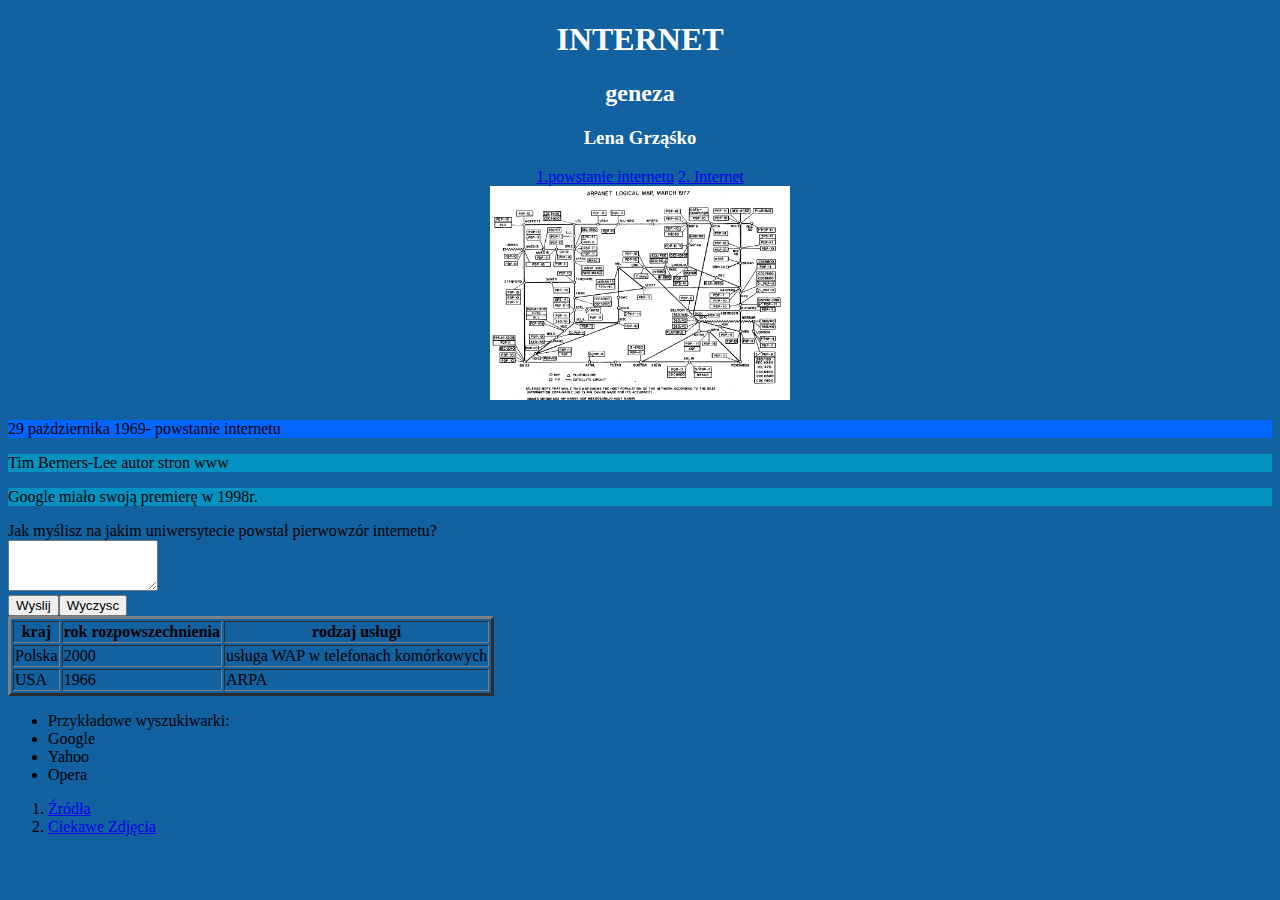
<file: index.html>
<!DOCTYPE html>
<html lang="pl">
<head>
	<meta charset="UTF-8">
	<meta name="author" content="Lena Grząśko">
	<title>Jak powstał internet?</title>
	<link rel="stylesheet" type="text/css" href="style.css">
</head>
<body bgcolor="#1261A0">
<center>
	<h1>INTERNET</h1>
	<h2>geneza</h2>
	<h3>Lena Grząśko</h3>
	<a href="https://pl.wikipedia.org/wiki/Historia_Internetu#:~:text=Pocz%C4%85tki%20Internetu%201%20ARPANET.%20Historia%20Internetu%20zaczyna%20si%C4%99,i%20DNS.%20...%203%20World%20Wide%20Web.%20" target="_blank"> 1.powstanie internetu</a>
	<a href="https://pl.wikipedia.org/wiki/Internet">2. Internet</a> 
	<br>
	<img src="abc.png" class="i" />
	</center>
	<p style="background-color:#0066ff">29 pażdziernika 1969- powstanie internetu <p/>
	<p style="background-color:#0492C2;">Tim Berners-Lee autor stron www</p>
	<p style="background-color:#0492C2;">Google miało swoją premierę w 1998r.</p>
	<FORM MRTHOD= post ACTION="/cgi-bin/przykład.cgi">Jak myślisz na jakim uniwersytecie powstał pierwowzór internetu?<BR><TEXTAREA wrap="virtual"name="Comments"rows=3 cols=16 MAXLENGTH=100></TEXTAREA><BR><INPUT type="Submit" VALUE="Wyslij"><INPUT type="Reset"VALUE="Wyczysc"></FORM>
	
	 <table style="width:100%">
	 <table border="3">
  <tr>
    <th>kraj</th>
    <th>rok rozpowszechnienia</th>
    <th>rodzaj usługi</th>
  </tr>
  <tr>
    <td>Polska</td>
    <td>2000</td>
    <td>usługa WAP w telefonach komórkowych</td>
  </tr>
  <tr>
    <td>USA</td>
    <td>1966</td>
    <td>ARPA</td>
  </tr>
</table> 
<ul>
	<li>Przykładowe wyszukiwarki:</li>
	<li>Google</li>
	<li>Yahoo</li>
	<li>Opera</li>
</ul>
<tr>
<!--menu-->
<td class="menu">
<ol>
<li>
<a href="pds.html">Źródła</a></li>
<li>
<a href="mno.html">Ciekawe Zdjęcia</a></li>
</ol></td></tr>
</body>
</html>
</file>
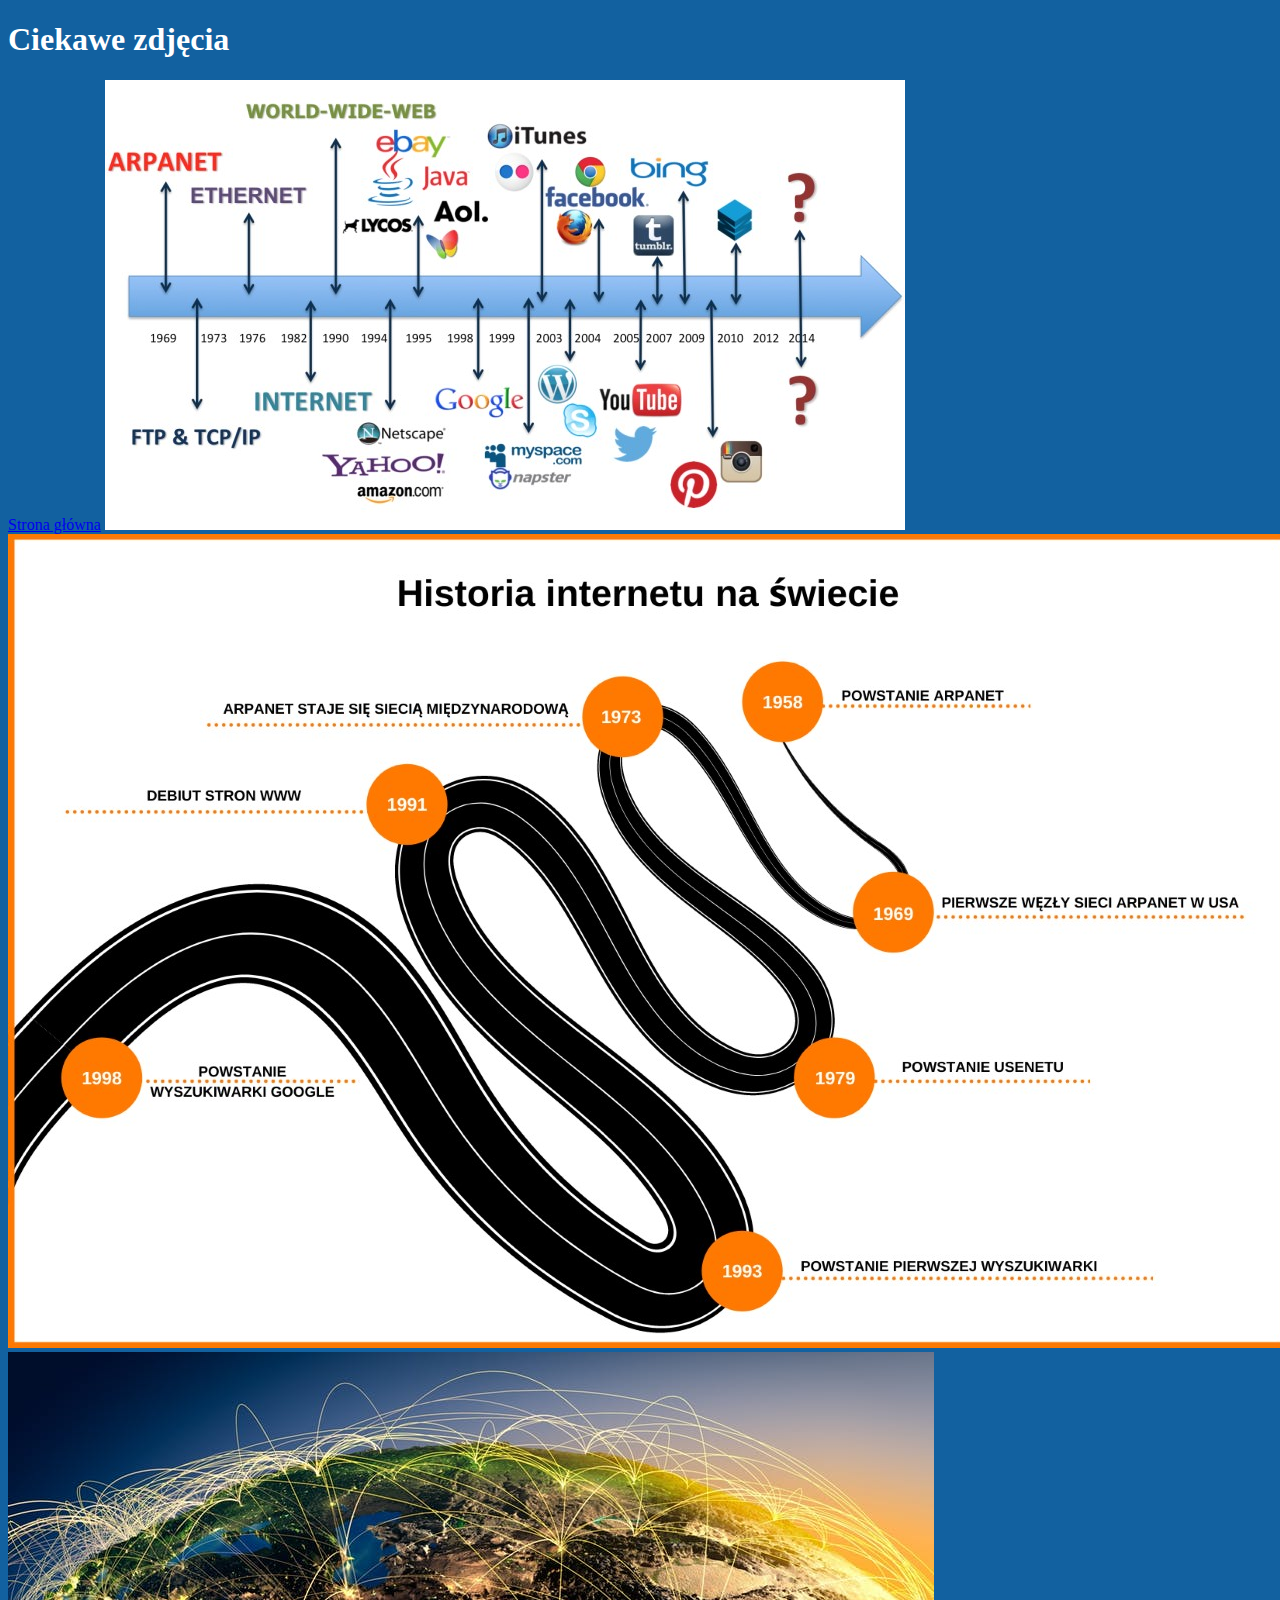
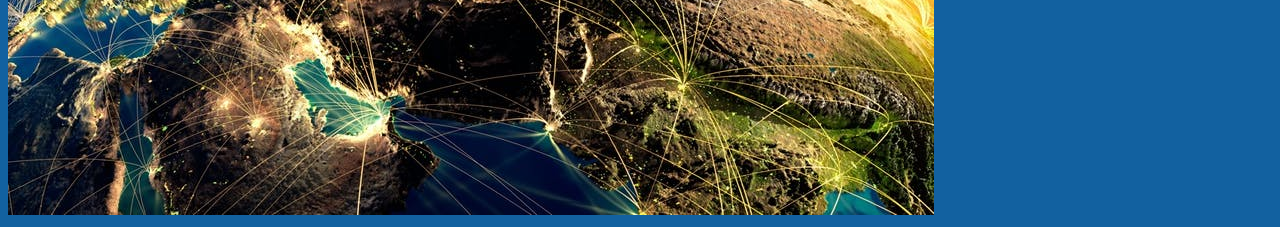
<file: mno.html>
<!DOCTYPE html>
<html lang="pl">
<head>
	<meta charset="UTF-8">
	<meta name="author" content="Lena Grząśko">
	<title>Ciekawe zdjęcia</title>
</head>
<body bgcolor="#1261A0">
<h1 style="font size: 67px; color: white;">Ciekawe zdjęcia</h1>
<a href="index.html.html">Strona główna</a>
<img src="efg.jpg" width: 300px; height: auto />
<img src="hij.jpg"  width: 300px; height: auto/>
<img src="klm.jpg"  width: 300px; height: auto/>
</body>
</html>
</file>
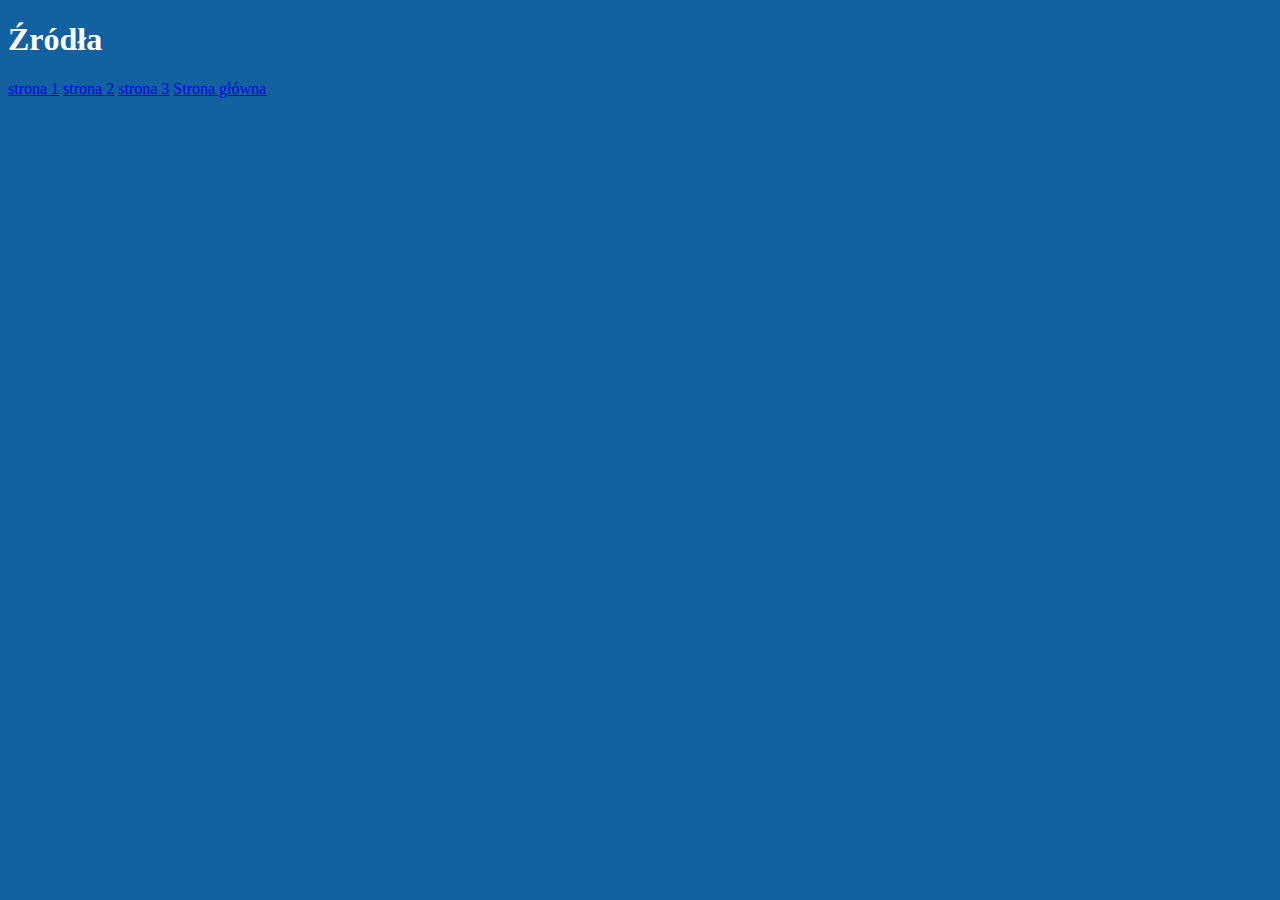
<file: pds.html>
<!DOCTYPE html>
<html lang="pl">
<head>
	<meta charset="UTF-8">
	<meta name="author" content="Lena Grząśko">
	<title>Źródła</title>
</head>
<body bgcolor="#1261A0">
<h1 style="font size: 67px; color: white;">Źródła</h1>
<a href="https://www.orange.pl/poradnik/twoj-internet/jak-to-sie-zaczelo-czyli-historia-internetu/" target="_blank"> strona 1</a>
<a href="https://pl.wikipedia.org/wiki/Historia_Internetu" target="_blank"> strona 2</a>
<a href="https://trybawaryjny.pl/kiedy-i-jak-powstal-internet/" target="_blank"> strona 3</a>
<a href="index.html.html">Strona główna</a>
</body>
</html>
</file>
<file: style.css>
h1 {
	font size: 69px;
	color:white;
}
h2 {
	 font size: 67px; 
	 color:white;
}
h3 {
	font size: 57px;
	color:white;
}
.i {
	width: 300px;
	height: auto;
}
</file>
